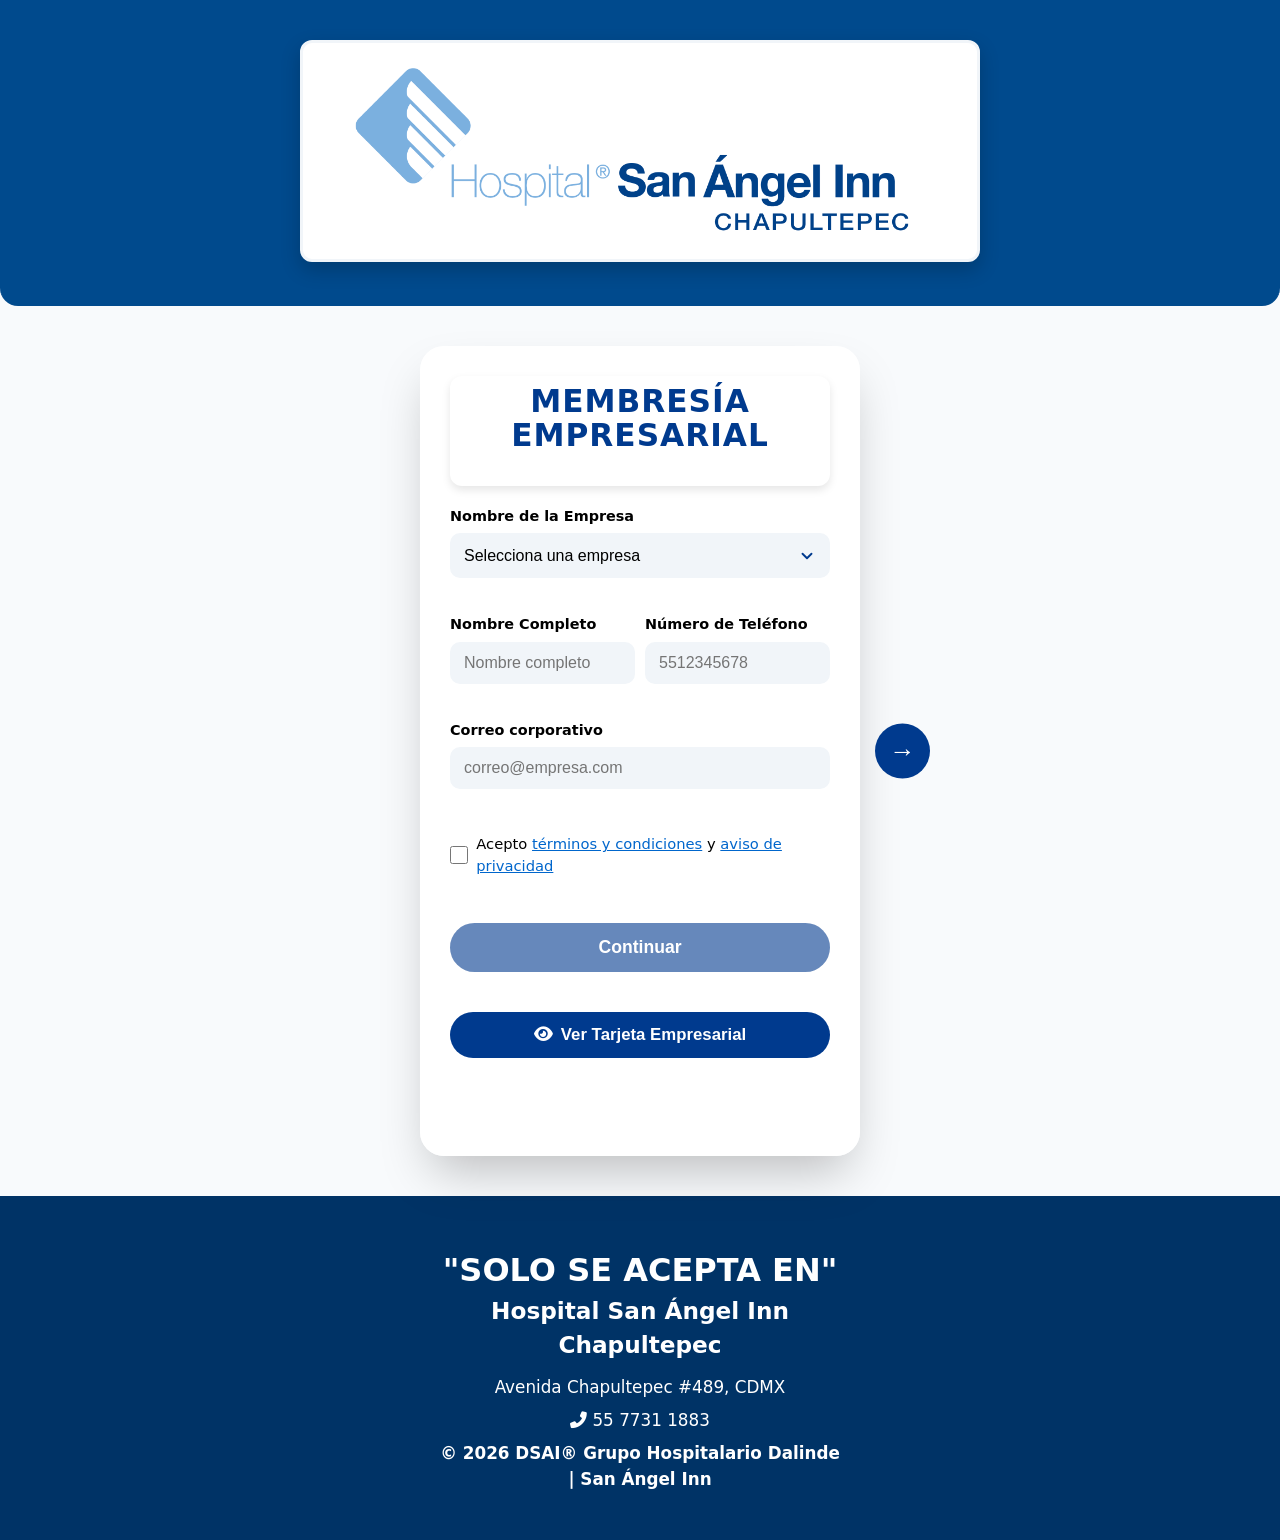
<file: index.html>
<!DOCTYPE html>
<html lang="es">
<head>
  <meta charset="UTF-8">
  <meta name="viewport" content="width=device-width, initial-scale=1.0, maximum-scale=1.0, user-scalable=yes">
  <title>Membresía Empresarial HSAI Chapultepec | DSAI Grupo Hospitalario Dalinde San Ángel Inn</title>
  
  <link rel="stylesheet" href="https://cdnjs.cloudflare.com/ajax/libs/font-awesome/6.0.0-beta3/css/all.min.css">
  <link rel="stylesheet" href="style.css">
</head>
<body>

<div class="top-logo-banner">
  <img src="logodsai.jpg" alt="DSA Logo" class="top-logo">
</div>

<main class="main-content">
  <div class="scene-container">
    <div class="scene">
      <div class="card" id="card">
        <div class="card-inner">
          
          <!-- FRONT -->
          <div class="card-front" id="cardFront">
            <div class="logo-header">
              <h1 class="card-title">Membresía<br>Empresarial</h1>
            </div>
            
            <div class="form-section-card">
              <div class="field full">
                <label>Nombre de la Empresa</label>
                <select class="input-glass" id="empresa" required>
                  <option value="" disabled selected>Selecciona una empresa</option>
                  <option value="Seguros Monterrey / GMM">Seguros Monterrey / GMM</option>
                  <option value="Universidad Londres">Universidad Londres</option>
                  <option value="Alsea">Alsea</option>
                  <option value="Health Conection / Mabe">Health Conection / Mabe</option>
                  <option value="Health Conection / Garrido Licona y Asociados S. C.">Health Conection / Garrido Licona y Asociados S. C.</option>
                  <option value="HSAI Chapultepec">HSAI Chapultepec</option>
                  <option value="HSAI Individual">HSAI Individual</option>
                  <option value="Health Conection / ZTE">Health Conection / ZTE</option>
                  <option value="Health Conection / GMC">Health Conection / GMC</option>
                  <option value="Health Conection / IPG Mediabrands">Health Conection / IPG Mediabrands</option>
                  <option value="Four Seasons México">Four Seasons México</option>
                  <option value="Health Conection/Samsung SMO ">Health Conection/Samsung SMO </option>
                  <option value="Grupo Asesores en Negocios">Grupo Asesores en Negocios</option>
                  <option value="Health Conection/CHINOIN FARMACEUTICA">Health Conection/CHINOIN FARMACEUTICA</option>
                  <option value="Health Conection/ GRUPO MÉXICO">Health Conection/ GRUPO MÉXICO</option>
 
                </select>
              </div>
              
              <div class="fields-row">
                <div class="field">
                  <label>Nombre Completo</label>
                  <input type="text" class="input-glass" id="empleado" placeholder="Nombre completo" required>
                </div>
                <div class="field">
                  <label>Número de Teléfono</label>
                  <input type="tel" 
                         class="input-glass" 
                         id="telefono" 
                         placeholder="5512345678" 
                         inputmode="numeric" 
                         pattern="[0-9]*" 
                         maxlength="10"
                         required>
                </div>
              </div>
              
              <div class="field full">
                <label>Correo corporativo</label>
                <input type="email" class="input-glass" id="correo" placeholder="correo@empresa.com" required>
              </div>
              
              <div class="accept-terms">
                <input type="checkbox" id="acceptTerms">
                <label for="acceptTerms">
                  Acepto <a href="#" id="openTerms">términos y condiciones</a> y <a href="#" id="openPrivacy">aviso de privacidad</a>
                </label>
              </div>
              
              <button id="btnContinuar" class="btn-continuar" disabled>Continuar</button>
              
              <button id="btnVerTarjeta" class="btn-descargar" style="margin-top: 12px; background: #003a8e;">
                <i class="fas fa-eye"></i> Ver Tarjeta Empresarial
              </button>
            </div>
          </div>
          
          <!-- BACK -->
          <div class="card-back" id="cardBack">
            <div class="back-content">
              <h2 class="back-title">Beneficios</h2>
              <table class="benefits-table">
                <thead><tr><th>Concepto</th><th>Beneficio</th></tr></thead>
                <tbody>
                  <tr><td><strong>Consultas Externas</strong></td><td></td></tr>
                  <tr><td>1 Consulta de medicina general sin costo (Semestral)</td><td class="check">✓</td></tr>
                  <tr><td>Consultas de ginecología Precio Preferencial</td><td>$ 423.13</td></tr>
                  <tr><td>Consultas de pediatría Precio Preferencial</td><td>$ 423.13</td></tr>
                  <tr class="section-title"><td colspan="2"><strong>Estudios Externos</strong></td></tr>
                  <tr><td>Estudios de laboratorio (no incluye patología)</td><td>30%</td></tr>
                  <tr><td>Estudios de Rayos X</td><td>30%</td></tr>
                  <tr><td>Ultrasonido</td><td>30%</td></tr>
                  <tr><td>Tomografía sin contraste</td><td>60%</td></tr>
                  <tr><td>Resonancia Magnética sin contraste</td><td>60%</td></tr>
                  <tr class="section-title"><td colspan="2"><strong>Hospitalización</strong></td></tr>
                  <tr><td>Descuento en Hospitalización</td><td>20%</td></tr>
                  <tr><td>Descuento en Urgencias</td><td>20%</td></tr>
                </tbody>
              </table>
            </div>
          </div>
        </div>
      </div>

      <button id="flip-arrow" class="flip-arrow">→</button>
    </div>
  </div>
</main>

<footer class="footer">
  <div class="footer-content">
    <div class="footer-text">
      <h1>"SOLO SE ACEPTA EN"</h1>
      <h3>Hospital San Ángel Inn Chapultepec</h3>
      <p>Avenida Chapultepec #489, CDMX</p>
      <p><i class="fas fa-phone-alt"></i> 55 7731 1883</p>
      <p class="copyright">© 2026 DSAI® Grupo Hospitalario Dalinde | San Ángel Inn</p>
    </div>
  </div>
</footer>

<!-- MODAL -->
<div id="termsModal" class="modal">
  <div class="modal-content">
    <span class="close-modal">&times;</span>
    <div id="modal-body" class="modal-body-content"></div>
    
    <div id="modal-download-container" style="display: none; margin-top: 15px;">
      <button id="btnDescargarDesdeModal" class="btn-aceptar">
        <i class="fas fa-download"></i> Descargar como JPG
      </button>
    </div>
  </div>
</div>

<script src="script.js"></script>
</body>
</html>
</file>
<file: style.css>
/* ============================================
   MEMBRESÍA EMPRESARIAL HSAI CHAPULTEPEC
   DSA Grupo Hospitalario Dalinde | San Ángel Inn
   ============================================ */

* {
  margin: 0;
  padding: 0;
  box-sizing: border-box;
}

:root {
  --primary-navy: #748da7;
  --primary-navy-light: #123b5e;
  --accent-gold: #004a8d;
  --accent-gold-dark: #3071d3;
  --white: #ffffff;
  --gray-50: #f8fafc;
  --gray-100: #f1f5f9;
  --gray-200: #e2e8f0;
  --gray-300: #cbd5e1;
  --gray-600: #475569;
  --gray-700: #334155;
  --gray-800: #1e293b;
  --success: #16a34a;
  --success-light: #4ade80;
}

body {
  font-family: 'Segoe UI', Roboto, system-ui, -apple-system, sans-serif;
  background-color: var(--gray-50);
  color: var(--gray-800);
  line-height: 1.5;
  -webkit-font-smoothing: antialiased;
  min-height: 100vh;
  display: flex;
  flex-direction: column;
}

/* ===== TOP LOGO BANNER - CON RECUADRO BLANCO ===== */
.top-logo-banner {
  width: 100%;
  background: #004a8d;
  border-bottom: 4px solid #004a8d;
  display: flex;
  justify-content: center;
  align-items: center;
  padding: 40px 24px;
  border-radius: 0 0 18px 18px;
  position: relative;
}

.top-logo {
  max-width: 680px;
  width: 100%;
  height: auto;
  object-fit: contain;
  background: white;           /* Fondo blanco detrás del logo */
  padding: 20px;               /* Espacio interno */
  border-radius: 12px;         /* Bordes redondeados */
  box-shadow: 0 8px 20px rgba(0, 0, 0, 0.2);  /* Sombra para resaltar */
  border: 3px solid #f1f5f9;   /* Borde sutil */
}
/* ==================== CENTRADO DE LA TARJETA ==================== */
.main-content {
  flex: 1;
  display: flex;
  align-items: center;
  justify-content: center;
  padding: 40px 20px;
  background-color: var(--gray-50);
}

.scene-container {
  width: 100%;
  max-width: 440px;
  margin: 0 auto;
}

.scene {
  perspective: 1200px;
  width: 100%;
}

/* ===== TARJETA MÁS LARGA ===== */
.card {
  width: 100%;
  height: 810px;        /* ← Tarjeta más larga */
  position: relative;
  cursor: pointer;
}
/* CARD TITLE - CENTRADO Y COLOR AZUL FUERTE */
.card-title {
  text-align: center;
  color: #003a8e;           /* Azul fuerte original */
  font-size: 1.95rem;       /* Un poco más grande y visible */
  font-weight: 700;
  line-height: 1.1;
  margin-bottom: 25px;
  text-transform: uppercase;
  letter-spacing: 1px;
}
.card-inner {
  position: relative;
  width: 100%;
  height: 100%;
  transition: transform 0.8s cubic-bezier(0.23, 1, 0.32, 1);
  transform-style: preserve-3d;
  border-radius: 24px;
  box-shadow: 0 25px 50px -12px rgb(0 0 0 / 0.25);
}

.card.flipped .card-inner {
  transform: rotateY(180deg);
}

.card-front,
.card-back {
  position: absolute;
  width: 100%;
  height: 100%;
  backface-visibility: hidden;
  border-radius: 24px;
  overflow: hidden;
}

/* FRONT */
.card-front {
  background: #ffffff;
  padding: 30px;
  display: flex;
  flex-direction: column;
}

/* FRONT LOGO INTERNO DE LA TARJETA - MODIFICADO */
.logo-header {
  text-align: center;
  background: #ffffff;           /* Color azul oscuro que pediste */
  padding: 18px;
  border-radius: 12px;
  margin-bottom: 20px;
  height: 110px;                 /* Más alto para que quepa mejor la imagen */
  display: flex;
  align-items: center;
  justify-content: center;
  box-shadow: 0 4px 8px rgba(0, 0, 0, 0.1);
}

.dsa-logo {
  max-width: 280px;              /* Más grande como pediste */
  max-height: 78px;
  width: auto;
  height: auto;
  object-fit: contain;
}

/* Campos */
.form-section-card {
  color: #000000;
  display: flex;
  flex-direction: column;
  gap: 18px;
  flex: 1;
}

.field label {
  font-size: 0.85rem;
  color: #000000;
}

.input-glass {
  color: #000000 !important;
  background: #f1f5f9;
  padding: 12px;
  border-radius: 10px;
}

.fields-row {
  display: flex;
  gap: 10px;
}

/* CASILLA DE TÉRMINOS */
.accept-terms {
  margin: 8px 0 12px 0;
  display: flex;
  align-items: center;
  gap: 8px;
  font-size: 0.92rem;
}

.accept-terms input[type="checkbox"] {
  width: 20px;
  height: 20px;
  accent-color: #004a8d;
  cursor: pointer;
}

.accept-terms a {
  color: #0066cc;
  text-decoration: underline;
  cursor: pointer;
}

/* QR */
.qr-container {
  text-align: center;
  margin-top: auto;
}

.qr-code {
  width: 110px;
}

.qr-label {
  margin-top: 8px;
  font-size: 0.9rem;
  color: #444;
}

/* BACK */
.card-back {
  background: #f8fafc;
  transform: rotateY(180deg);
  padding: 30px;
}

.back-title {
  text-align: center;
  color: #003a8e;
  margin-bottom: 20px;
}

.benefit {
  display: flex;
  gap: 10px;
  margin-bottom: 15px;
}

.icon {
  font-size: 22px;
}

/* BOTÓN FLIP */
.flip-arrow {
  position: absolute;
  top: 50%;
  right: -70px;
  transform: translateY(-50%);
  background: #003a8e;
  color: white;
  border: none;
  width: 55px;
  height: 55px;
  border-radius: 50%;
  cursor: pointer;
  font-size: 26px;
  z-index: 10;
}

/* ==================== FOOTER CENTRADO ==================== */
.footer {
  background: #003366;
  color: white;
  padding: 50px 20px 40px;
  margin-top: auto;
  text-align: center;
}

.footer-content {
  max-width: 400px;
  margin: 0 auto;
}

.footer-text h3 {
  margin-bottom: 12px;
  font-size: 1.45rem;
}

.footer-text p {
  margin: 8px 0;
  font-size: 1.05rem;
}

.footer-quote {
  font-style: italic;
  margin: 25px 0;
  opacity: 0.95;
}

.copyright {
  margin: 20px 0 10px 0;
  font-weight: 600;
}

.footer-links {
  margin: 12px 0;
}

.footer-links a {
  color: #4a9eff;
  text-decoration: none;
}

.footer-note {
  font-size: 0.95rem;
  opacity: 0.8;
  margin-top: 15px;
}

/* ==================== MODAL POPUP ==================== */
.modal {
  display: none;
  position: fixed;
  z-index: 1000;
  left: 0;
  top: 0;
  width: 100%;
  height: 100%;
  background-color: rgba(0,0,0,0.75);
}

.modal-content {
  background-color: #fff;
  margin: 5% auto;
  padding: 30px;
  width: 90%;
  max-width: 820px;
  border-radius: 12px;
  max-height: 85vh;
  overflow-y: auto;
}

.close-modal {
  color: #aaa;
  float: right;
  font-size: 36px;
  font-weight: bold;
  cursor: pointer;
}

.close-modal:hover {
  color: #000;
}

/* RESPONSIVE */
@media (max-width: 768px) {
  .flip-arrow {
    right: -60px;
    width: 50px;
    height: 50px;
  }
}

@media (max-width: 480px) {
  .card {
    height: 700px;     /* Altura ajustada para móviles */
  }
  .main-content {
    padding: 25px 15px;
  }
  .footer {
    padding: 40px 15px 30px;
  }
}
/* TABLA PROFESIONAL EN EL REVERSO */
.benefits-table {
  width: 100%;
  border-collapse: collapse;
  font-size: 0.93rem;
  margin-top: 10px;
}

.benefits-table th {
  background: #003a8e;
  color: white;
  padding: 12px 10px;
  text-align: left;
}

.benefits-table td {
  padding: 10px 10px;
  border-bottom: 1px solid #ddd;
  vertical-align: top;
}

.benefits-table tr:last-child td {
  border-bottom: none;
}

.separator td {
  background: #e6f0ff;
  font-weight: bold;
  padding: 12px 10px;
  color: #003a8e;
}

/* Ajustes del back */
.back-content {
  display: flex;
  flex-direction: column;
  height: calc(100% - 80px);
}

.back-title {
  text-align: center;
  margin-bottom: 15px;
  color: #003a8e;
}
/* ... (mantén todo el CSS anterior hasta la parte del back) */

/* BACK - TABLA ESTILO IMAGEN */
.back-content {
  display: flex;
  flex-direction: column;
  height: 100%;
  padding: 25px 22px 20px;
}

.back-title {
  text-align: center;
  color: #003a8e;
  margin-bottom: 12px;
  font-size: 1.6rem;
}

.benefits-table {
  width: 100%;
  border-collapse: collapse;
  font-size: 0.89rem;
  line-height: 1.3;
}

.benefits-table th {
  background: #003a8e;
  color: white;
  padding: 10px 8px;
  text-align: left;
}

.benefits-table td {
  padding: 7px 8px;
  border-bottom: 1px solid #e5e7eb;
}

.check {
  text-align: center;
  font-size: 1.1rem;
  color: #16a34a;
  font-weight: bold;
}

.section-title td {
  background: #e6f0ff;
  font-weight: bold;
  padding: 10px 8px;
  color: #003a8e;
  border-bottom: 2px solid #003a8e;
}

/* Footer de la tarjeta */
.back-footer {
  margin-top: auto;
  text-align: center;
  font-size: 0.8rem;
  color: #003a8e;
}
.field {
  margin-bottom: 18px;
}

.field label {
  display: block;
  margin-bottom: 6px;
  font-weight: 600;
  font-size: 0.9rem;
}

.input-glass {
  width: 100%;
  padding: 12px 14px;
  border: none;
  border-radius: 10px;
  background: #f1f5f9;
  font-size: 1rem;
  transition: all 0.3s;
}

.input-glass:focus {
  background: #e6f0ff;
  outline: none;
  box-shadow: 0 0 0 3px rgba(0, 74, 141, 0.2);
}
/* BOTÓN CONTINUAR */
.btn-continuar {
  width: 100%;
  padding: 14px;
  margin: 15px 0 10px 0;
  background: #003a8e;
  color: white;
  border: none;
  border-radius: 50px;
  font-size: 1.1rem;
  font-weight: 700;
  cursor: not-allowed;
  opacity: 0.6;
  transition: all 0.3s;
}

.btn-continuar.enabled {
  background: #16a34a;
  cursor: pointer;
  opacity: 1;
}

/* POPUP MEJORADO */
.modal-body-content {
  min-height: 400px;
  max-height: 70vh;
  overflow-y: auto;
  margin-bottom: 20px;
}

.btn-aceptar {
  width: 100%;
  padding: 14px;
  background: #16a34a;
  color: white;
  border: none;
  border-radius: 50px;
  font-size: 1.1rem;
  font-weight: 700;
  cursor: pointer;
}
/* BOTÓN DESCARGAR PDF */
.btn-descargar {
  width: 100%;
  padding: 13px;
  margin: 10px 0 15px 0;
  background: #003a8e;
  color: white;
  border: none;
  border-radius: 50px;
  font-size: 1.05rem;
  font-weight: 700;
  cursor: pointer;
  display: flex;
  align-items: center;
  justify-content: center;
  gap: 8px;
}

.btn-descargar:hover {
  background: #004a8d;
  transform: translateY(-2px);
}

/* ==================== IMPRESIÓN EN FORMATO A4 - FONDO AZUL FORZADO ==================== */
@media print {
  @page {
    size: A4 portrait;
    margin: 15mm;
  }

  body * {
    visibility: hidden;
  }

  .card-front, .card-front *,
  .card-back, .card-back * {
    visibility: visible;
  }

  /* Forzar impresión de colores de fondo */
  * {
    -webkit-print-color-adjust: exact !important;
    print-color-adjust: exact !important;
  }

  .main-content {
    padding: 0 !important;
  }

  /* ====================== PARTE FRONTAL ====================== */
  .card-front {
    position: absolute;
    top: 15mm;
    left: 50%;
    transform: translateX(-50%);
    width: 100%;
    max-width: 420px;
    box-shadow: 0 15px 40px rgba(0,0,0,0.3) !important;
    border-radius: 24px;
    overflow: hidden;
  }

  /* RECUADRO AZUL SUPERIOR - FORZADO */
  .logo-header {
    background: #ffffff !important;
    padding: 20px !important;
    text-align: center !important;
  }

  .dsa-logo {
    max-width: 220px !important;
    height: auto !important;
  }

  /* ====================== PARTE TRASERA ====================== */
  .card-back {
    position: absolute;
    top: 280mm;
    left: 50%;
    transform: translateX(-50%) !important;
    width: 100%;
    max-width: 420px;
    box-shadow: 0 15px 40px rgba(0,0,0,0.3) !important;
    border-radius: 24px;
    overflow: hidden;
    background: #ffffff !important;
  }

  /* Ocultar elementos innecesarios */
  .top-logo-banner, .footer, .flip-arrow, .btn-continuar, 
  .btn-descargar, .accept-terms, .qr-container {
    display: none !important;
  }
}

/* ==================== SCROLL SIEMPRE ACTIVO EN LA TARJETA FRONTAL ==================== */

.card-front {
  overflow-y: scroll !important;        /* Scroll siempre activo */
  -webkit-overflow-scrolling: touch;    /* Mejor experiencia en móviles */
  padding-bottom: 100px !important;     /* Espacio extra para que los botones se vean */
}

/* Opcional: Mejorar la apariencia del scroll */
.card-front::-webkit-scrollbar {
  width: 6px;
}

.card-front::-webkit-scrollbar-thumb {
  background: #003a8e;
  border-radius: 10px;
}

/* ====================== SELECT MEJORADO PARA SAFARI + MÓVILES ====================== */
select.input-glass {
  width: 100%;
  padding: 14px 44px 14px 14px;   /* Más espacio a la derecha para la flecha */
  border: none;
  border-radius: 10px;
  background-color: #f1f5f9;
  font-size: 1rem;
  color: #000;
  appearance: none;
  -webkit-appearance: none;
  -moz-appearance: none;
  background-image: url("data:image/svg+xml;charset=UTF-8,%3csvg xmlns='http://www.w3.org/2000/svg' width='24' height='24' viewBox='0 0 24 24' fill='none' stroke='%23003a8e' stroke-width='2.5' stroke-linecap='round' stroke-linejoin='round'%3e%3cpolyline points='6 9 12 15 18 9'%3e%3c/polyline%3e%3c/svg%3e");
  background-repeat: no-repeat;
  background-position: right 14px center;
  background-size: 18px;
  cursor: pointer;
  position: relative;
}

/* Hover y focus */
select.input-glass:hover {
  background-color: #e8f0fe;
}

select.input-glass:focus {
  background-color: #e6f0ff;
  outline: none;
  box-shadow: 0 0 0 3px rgba(0, 74, 141, 0.25);
}

/* Mejora específica para iOS Safari */
@supports (-webkit-touch-callout: none) {
  select.input-glass {
    font-size: 16px; /* Evita zoom automático en iOS */
    padding-right: 48px;
  }
}
</file>
